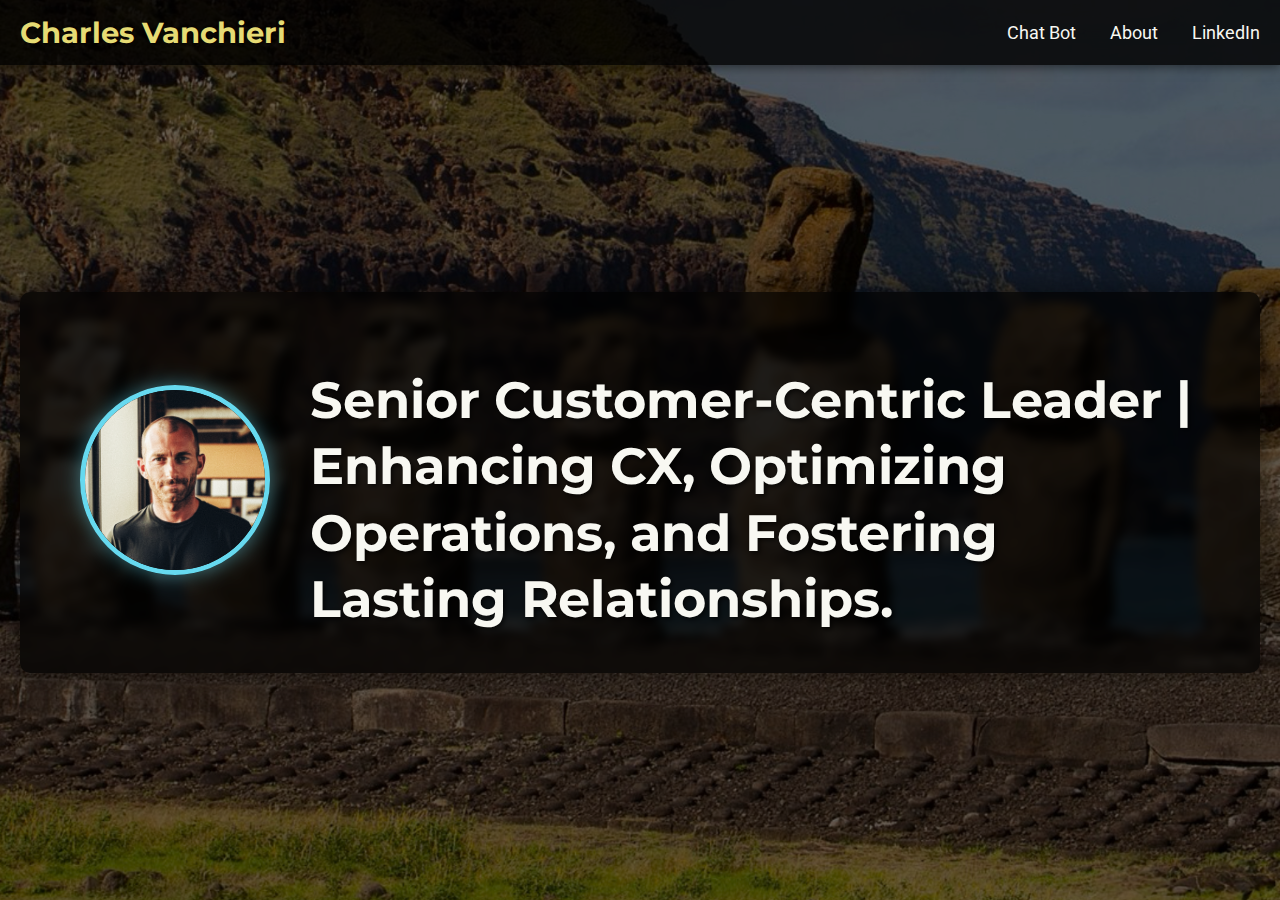
<file: index.html>
<!DOCTYPE html>
<html lang="en">
<head>
    <meta charset="UTF-8">
    <meta name="viewport" content="width=device-width, initial-scale=1.0">
    <title>Charles Vanchieri - Portfolio</title>
    <link rel="stylesheet" href="style.css">
    <link href="https://fonts.googleapis.com/css2?family=Montserrat:wght@700&family=Roboto:wght@400;700&display=swap" rel="stylesheet">
</head>
<body>
    <header class="main-header">
        <div class="header-content">
            <div class="logo">
                <a href="index.html" class="logo-link">Charles Vanchieri</a>
            </div>
            <nav class="main-nav">
                <a href="chat.html" class="nav-link">Chat Bot</a>
                <a href="about.html" class="nav-link">About</a>
                <a href="https://www.linkedin.com/in/cvanchieri6/" class="nav-link">LinkedIn</a>
            </nav>
        </div>
    </header>

    <main class="hero-section">
        <div class="hero-content">
            <div class="hero-image-container">
                <img src="PFPplaceholer.jpg" alt="Charles Vanchieri Profile Picture" class="hero-profile-picture">
            </div>
            <div class="hero-text-content">
                <h1>Senior Customer-Centric Leader | Enhancing CX, Optimizing Operations, and Fostering Lasting Relationships.</h1>

            </div>
        </div>
    </main>

</body>
</html>
</file>
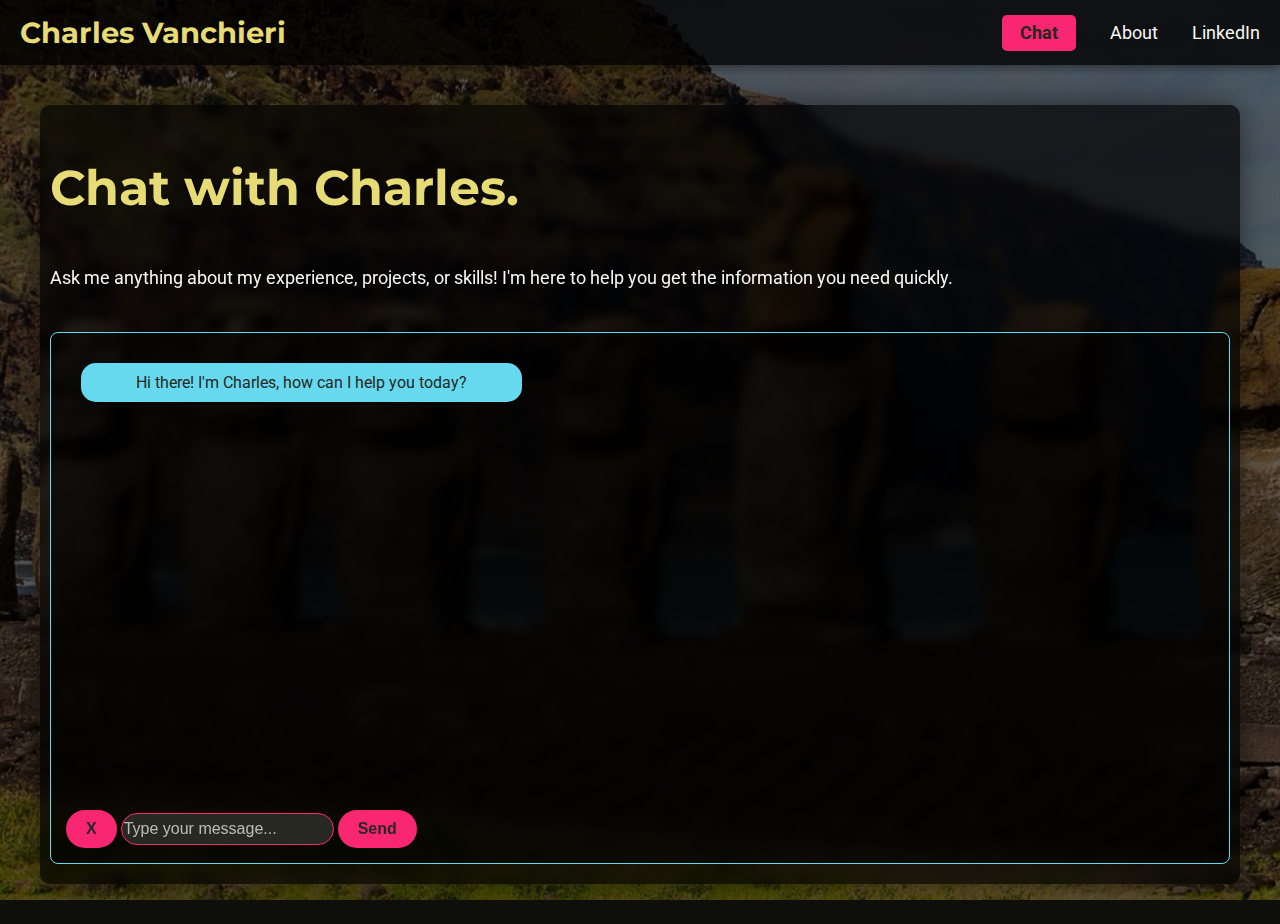
<file: chat.html>
<!DOCTYPE html>
<html lang="en">
<head>
    <meta charset="UTF-8">
    <meta name="viewport" content="width=device-width, initial-scale=1.0">
    <title>Charles Vanchieri - Chat with me</title>
    <link rel="stylesheet" href="style.css">
    <link href="https://fonts.googleapis.com/css2?family=Montserrat:wght@700&family=Roboto:wght@400;700&display=swap" rel="stylesheet">
</head>
<body>
    <header class="main-header">
        <div class="header-content">
            <div class="logo">
                <a href="index.html" class="logo-link">Charles Vanchieri</a>
            </div>
            <nav class="main-nav">
                <a href="chat.html" class="nav-link sign-up-btn" id="connect-wallet-btn">Chat</a>
                <a href="about.html" class="nav-link">About</a>
                <a href="https://www.linkedin.com/in/cvanchieri6/" class="nav-link">LinkedIn</a>
            </nav>
        </div>
    </header>

    <main class="chat-page-main">
        <div class="chat-container">
            <h1 class="chat-title">Chat with Charles.</h1>
            <p class="chat-intro-text">
                Ask me anything about my experience, projects, or skills! I'm here to help you get the information you need quickly.
            </p>
            
            <div id="chatbot-interface">
                <div id="chat-messages"></div>
                <div class="chat-input-area">
                    <button id="clear-button">X</button>
                    <input type="text" id="user-input" placeholder="Type your message...">
                    <button id="send-button">Send</button>
                </div>
            </div>
        </div>
    </main>
    <script>
        document.addEventListener('DOMContentLoaded', function() {
            const chatMessages = document.getElementById('chat-messages');
            const userInput = document.getElementById('user-input');
            const sendButton = document.getElementById('send-button');
            const clearButton = document.getElementById('clear-button');

            // Initial bot message when chat loads
            addInitialBotMessage();

            sendButton.addEventListener('click', sendMessage);
            clearButton.addEventListener('click', clearChat);
            userInput.addEventListener('keypress', function(e) {
                if (e.key === 'Enter') {
                    sendMessage();
                }
            });

            function addInitialBotMessage() {
                const initialMessageDiv = document.createElement('div');
                initialMessageDiv.classList.add('message', 'bot-message');
                initialMessageDiv.innerHTML = "Hi there! I'm Charles, how can I help you today?";
                chatMessages.appendChild(initialMessageDiv);
                chatMessages.scrollTop = chatMessages.scrollHeight;
            }

            function sendMessage() {
                const messageText = userInput.value.trim();
                if (messageText === '') return;

                // Add user message to chat
                const userMessageDiv = document.createElement('div');
                userMessageDiv.classList.add('message', 'user-message');
                userMessageDiv.textContent = messageText;
                chatMessages.appendChild(userMessageDiv);

                // Scroll to bottom
                chatMessages.scrollTop = chatMessages.scrollHeight;

                // Clear input
                userInput.value = '';

                // --- NEW: Send message to Python backend ---
                fetch('https://website-backend-a1eg.onrender.com/chat', { 
                    // Make sure this URL matches your Flask app's address and port
                    method: 'POST',
                    headers: {
                        'Content-Type': 'application/json',
                    },
                    body: JSON.stringify({ message: messageText }),
                })
                .then(response => response.json())
                .then(data => {
                    const botMessageDiv = document.createElement('div');
                    botMessageDiv.classList.add('message', 'bot-message');
                    botMessageDiv.textContent = data.response; 
                    // Get the AI's response from the backend
                    chatMessages.appendChild(botMessageDiv);
                    chatMessages.scrollTop = chatMessages.scrollHeight;
                })
                .catch((error) => {
                    console.error('Error:', error);
                    const errorMessageDiv = document.createElement('div');
                    errorMessageDiv.classList.add('message', 'bot-message', 'error-message');
                    errorMessageDiv.textContent = "Oops! Something went wrong with the AI. Please try again later. Check the browser console and backend server for details.";
                    chatMessages.appendChild(errorMessageDiv);
                    chatMessages.scrollTop = chatMessages.scrollHeight;
                });
                // --- END NEW ---
            }

            function clearChat() {
                chatMessages.innerHTML = ''; // Clear all messages
                addInitialBotMessage(); // Add the initial message back
                userInput.value = ''; // Clear input field
                chatMessages.scrollTop = chatMessages.scrollHeight; 
                // Scroll to bottom
            }
        });
    </script>
</body>
</html>
</file>
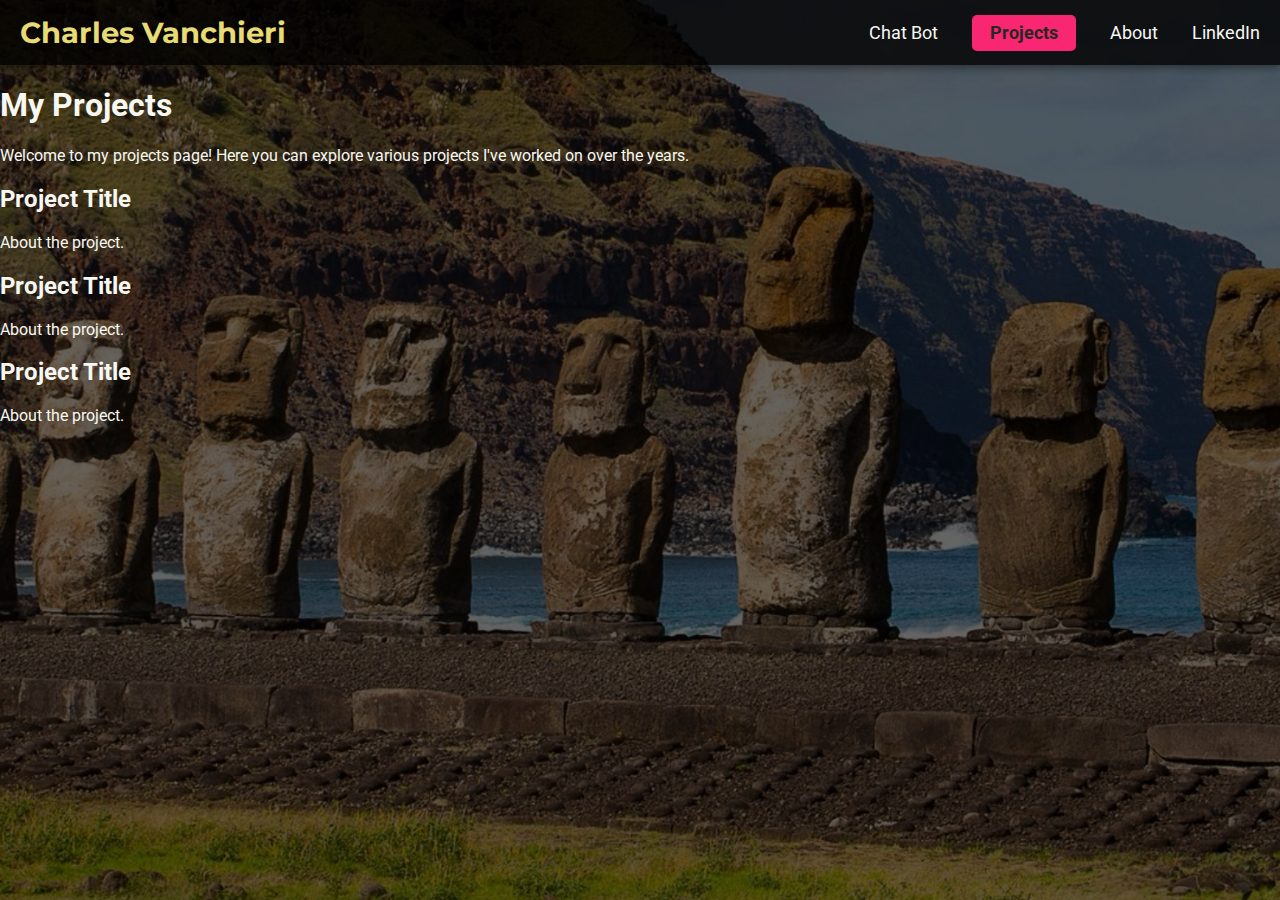
<file: projects.html>
<!DOCTYPE html>
<html lang="en">
<head>
    <meta charset="UTF-8">
    <meta name="viewport" content="width=device-width, initial-scale=1.0">
    <title>Charles Vanchieri - Projects</title>
    <link rel="stylesheet" href="style.css">
    <link href="https://fonts.googleapis.com/css2?family=Montserrat:wght@700&family=Roboto:wght@400;700&display=swap" rel="stylesheet">
</head>
<body>
    <header class="main-header">
        <div class="header-content">
            <div class="logo">
                <a href="index.html" class="logo-link">Charles Vanchieri</a>
            </div>
            <nav class="main-nav">
                <a href="chat.html" class="nav-link">Chat Bot</a>
                <a href="projects.html" class="nav-link sign-up-btn" id="connect-wallet-btn">Projects</a>
                <a href="about.html" class="nav-link">About</a>
                <a href="https://www.linkedin.com/in/cvanchieri6/" class="nav-link">LinkedIn</a>
            </nav>
        </div>
    </header>

    <main class="projects-page-main">
        <div class="projects-container">
            <h1 class="projects-title">My Projects</h1>
            <p class="projects-text">
                Welcome to my projects page! Here you can explore various projects I've worked on over the years.
            </p>
            
            <div class="project-item">
                <h2>Project Title</h2>
                <p>About the project.</p>
            </div>

            <div class="project-item">
                <h2>Project Title</h2>
                <p>About the project.</p>
            </div>

            <div class="project-item">
                <h2>Project Title</h2>
                <p>About the project.</p>
            </div>
            
            </div>
    </main>
</body>
</html>
</file>
<file: style.css>
/* Monokai Color Palette */
:root {
    --monokai-bg: #272822; /* Dark Grey/Black - fallback if image fails */
    --monokai-text: #F8F8F2; /* Off-White */
    --monokai-red: #F92672;
    --monokai-orange: #FD971F;
    --monokai-yellow: #E6DB74;
    --monokai-green: #A6E22E;
    --monokai-blue: #66D9EF;
    --monokai-purple: #AE81FF;
}

/* Base Styles */
body {
    margin: 0;
    font-family: 'Roboto', sans-serif;
    color: var(--monokai-text);
    background-color: var(--monokai-bg); /* Fallback background color */
    min-height: 100vh; /* Ensure body takes full viewport height */
    display: flex;
    flex-direction: column;

    /* Static Background Image */
    background-image: url('websitebackground.jpg'); /* Your specified background image */
    background-size: cover; /* Ensures the image covers the entire background */
    background-position: center; /* Centers the image */
    background-repeat: no-repeat; /* Prevents the image from repeating */
    background-attachment: fixed; /* Keeps the background fixed while content scrolls */
    position: relative; /* Needed for the pseudo-element overlay */
}

/* Overlay for the background image to enhance text readability */
body::before {
    content: '';
    position: absolute;
    top: 0;
    left: 0;
    right: 0;
    bottom: 0;
    background-color: rgba(0, 0, 0, 0.6); /* Dark overlay with 60% opacity */
    z-index: -1; /* Place behind content */
}

/* Header Styles */
.main-header {
    background-color: rgba(0, 0, 0, 0.8); /* Semi-transparent background */
    padding: 15px 0;
    box-shadow: 0 2px 10px rgba(0, 0, 0, 0.5);
    width: 100%;
}

.header-content {
    display: flex;
    justify-content: space-between;
    align-items: center;
    max-width: 1500px;
    margin: 0 auto;
    padding: 0 20px;
}

.logo .logo-link {
    font-family: 'Montserrat', sans-serif;
    font-weight: 700;
    font-size: 1.8em;
    color: var(--monokai-yellow);
    text-decoration: none;
    text-shadow: 1px 1px 3px rgba(0, 0, 0, 0.5);
}

.main-nav .nav-link {
    color: var(--monokai-text);
    text-decoration: none;
    font-weight: 400;
    margin-left: 30px;
    font-size: 1.1em;
    transition: color 0.3s ease;
}

.main-nav .nav-link:hover {
    color: var(--monokai-blue);
}

.main-nav .sign-up-btn {
    background-color: var(--monokai-red);
    color: var(--monokai-bg);
    padding: 8px 18px;
    border-radius: 5px;
    transition: background-color 0.3s ease;
    font-weight: 700;
}

.main-nav .sign-up-btn:hover {
    background-color: #55B7D1; /* A slightly lighter blue */
    color: var(--monokai-bg);
}

/* Hero Section Styles */
.hero-section {
    flex-grow: 1; /* Allows the hero section to take up available space */
    display: flex;
    justify-content: center;
    align-items: center;
    text-align: center;
    padding: 50px 20px; /* Add some padding around the content */
}

.hero-content {
    display: flex; /* Use flexbox for horizontal alignment */
    align-items: center; /* Vertically align items in the center */
    gap: 40px; /* Space between image and text */
    background-color: rgba(0, 0, 0, 0.7); /* Semi-transparent background for the content box */
    padding: 40px 60px;
    border-radius: 10px;
    backdrop-filter: blur(5px); /* Frosted glass effect */
    max-width: 1200px; /* Max width for the content box, increased to accommodate side-by-side */
    width: 100%;
    box-shadow: 0 0 30px rgba(0, 0, 0, 0.5);
    text-align: left; /* Align text within the content box to the left */
}

.hero-image-container {
    flex-shrink: 0; /* Prevent image from shrinking */
    margin-bottom: 0; /* Remove previous margin if stacking */
}

.hero-profile-picture {
    width: 180px; /* Larger size for the profile picture */
    height: 180px;
    border-radius: 50%; /* Make it circular */
    border: 5px solid var(--monokai-blue); /* Add a border matching the theme */
    object-fit: cover; /* Ensure the image covers the area without distortion */
    box-shadow: 0 0 20px rgba(102, 217, 239, 0.5); /* Glowing effect around the picture */
}

.hero-text-content {
    flex-grow: 1; /* Allow text content to take remaining space */
}

.hero-text-content h1 {
    font-family: 'Montserrat', sans-serif;
    font-weight: 700;
    font-size: clamp(2em, 4vw, 3.5em); /* Responsive font size */
    color: var(--monokai-text);
    margin-bottom: 0; /* Remove default margin from h1 */
    line-height: 1.3;
    text-shadow: 2px 2px 5px rgba(0, 0, 0, 0.7);
    text-align: left; /* Ensure the text is aligned left */
}

/* Responsive adjustments for Hero Section */
@media (max-width: 900px) { /* Adjust breakpoint for stacking */
    .hero-content {
        flex-direction: column; /* Stack image and text vertically on smaller screens */
        padding: 30px 40px;
        text-align: center; /* Center text when stacked */
    }

    .hero-image-container {
        margin-bottom: 30px; /* Add space back when stacked, will be overridden for smaller mobiles */
    }

    .hero-text-content h1 {
        text-align: center; /* Center the text when stacked */
    }
}

@media (max-width: 768px) {
    .hero-profile-picture {
        width: 150px;
        height: 150px;
    }

    /* Reduce header text size on mobile */
    .logo .logo-link {
        font-size: 1.4em; /* Smaller font size for mobile header */
    }

    /* Remove space between image and text on index page mobile view */
    .hero-image-container {
        margin-bottom: 0; /* Remove margin below the image on small screens */
    }

    .hero-text-content h1 {
        margin-top: 15px; /* Add a small top margin to the text for separation from image */
        font-size: clamp(1.5em, 3.5vw, 2.5em); /* Adjust font size further for smaller screens */
    }
}

@media (max-width: 480px) {
    .header-content {
        flex-direction: column;
        text-align: center;
    }

    .main-nav {
        margin-top: 15px;
    }

    .main-nav .nav-link {
        margin: 0 10px;
    }

    .hero-content {
        padding: 20px;
        gap: 20px; /* Reduce gap on very small screens */
    }

    .hero-profile-picture {
        width: 120px;
        height: 120px;
    }

    .hero-text-content h1 {
        font-size: clamp(1.2em, 3vw, 2em); /* Further adjustment for very small screens */
    }
}

/* About Page Styles */
.about-page-main {
    flex-grow: 1;
    display: flex;
    justify-content: center;
    align-items: center;
    padding: 40px 20px;
}

.about-container {
    background-color: rgba(0, 0, 0, 0.7);
    padding: 30px 80px; /* Increased horizontal padding */
    border-radius: 10px;
    backdrop-filter: blur(5px);
    max-width: 1200px; /* Increased max-width for wider box */
    width: 100%;
    box-shadow: 0 0 30px rgba(0, 0, 0, 0.5);
    color: var(--monokai-text);
    text-align: left;
}

/* Specific styles for text within the About Me (about-container) */
.about-container .about-text {
    text-align: left;
    margin-top: 15px;
    margin-bottom: 0;
    font-size: clamp(2.5em, 3.8vw, 3.45em); /* Keep the larger font size */
    line-height: 1.7;
}

.about-title {
    font-family: 'Montserrat', sans-serif;
    font-weight: 700;
    color: var(--monokai-yellow);
    font-size: clamp(3em, 4vw, 5em);
    margin-bottom: 30px;
    text-align: center;
    text-shadow: 1px 1px 3px rgba(0, 0, 0, 0.5);
}

/* Accordion Styles */
.accordion {
    margin-top: 20px;
}

.accordion-header {
    background-color: var(--monokai-red);
    color: var(--monokai-bg);
    cursor: pointer;
    padding: 10px;
    width: 90%;
    border: none;
    text-align: left;
    outline: none;
    font-size: 1.5em;
    font-weight: 700;
    transition: 0.4s;
    border-radius: 8px;
    display: flex;
    justify-content: space-between;
    align-items: center;
}

.accordion-header:hover {
    background-color: #55B7D1;
}

.accordion-header.active {
    background-color: var(--monokai-blue);
    color: var(--monokai-bg);
}

.accordion-header .icon::before { /* Use ::before pseudo-element for the arrow */
    content: '\25BC'; /* Unicode for a down arrow */
    font-size: 1em; /* Adjust size relative to parent font size */
    transition: transform 0.3s ease-in-out;
    display: inline-block; /* Essential for transform to work */
}

.accordion-header.active .icon::before {
    transform: rotate(-180deg); /* Rotate the arrow when active */
}

.accordion-content {
    padding: 0 18px;
    background-color: rgba(0, 0, 0, 0.3);
    max-height: 0;
    overflow: hidden;
    transition: max-height 0.2s ease-out;
    border-radius: 0 0 8px 8px;
    color: var(--monokai-text);
}

.accordion-content pre {
    white-space: pre-wrap; /* Ensures text wraps within the container */
    word-wrap: break-word; /* Breaks long words if necessary */
    padding: 15px 0;
    margin: 0;
    font-size: 3em; /* Adjust font size for resume content */
    line-height: 1.6;
    color: var(--monokai-text);
}

/* Responsive adjustments for About page */
@media (max-width: 1200px) {
    .about-container {
        max-width: 90%;
        padding: 30px 40px;
    }
}

@media (max-width: 768px) {
    .about-container {
        padding: 20px 30px;
    }

    .about-container .about-text {
        font-size: clamp(1.2em, 3vw, 1.5em);
    }

    .about-title {
        font-size: clamp(2em, 5vw, 3em);
    }

    .accordion-header {
        font-size: 1.2em;
        padding: 15px;
    }

    .accordion-content pre {
        font-size: .9em;
    }
}

@media (max-width: 480px) {
    .about-container {
        padding: 15px 20px;
    }

    .about-container .about-text {
        font-size: clamp(1em, 2.5vw, 1.2em);
    }

    .about-title {
        font-size: clamp(1.5em, 4vw, 2.5em);
    }

    .accordion-header {
        font-size: 1em;
        padding: 12px;
    }
}

/* --- Chat Page Styles --- */
.chat-page-main {
    flex-grow: 1;
    display: flex;
    justify-content: center;
    align-items: center;
    padding: 40px 40px; /* Changed horizontal padding to 0 */
}

.chat-container {
    background-color: rgba(0, 0, 0, 0.7); /* Same as about-container */
    padding: 20px 10px; /* Reduced horizontal padding to give more room */
    border-radius: 10px; /* Same as about-container */
    backdrop-filter: blur(5px); /* Same as about-container */
    max-width: 1250px; /* Increased max-width significantly */
    width: 100%; /* Same as about-container */
    box-shadow: 0 0 30px rgba(0, 0, 0, 0.5); /* Same as about-container */
    color: var(--monokai-text); /* Same as about-container */
    text-align: left; /* Aligned left, matching about-container */
    display: flex;
    flex-direction: column;
    gap: 20px; /* Space between elements */
}

.chat-title {
    font-family: 'Montserrat', sans-serif;
    font-weight: 700;
    color: var(--monokai-yellow);
    font-size: clamp(2.5em, 3.8vw, 3.45em); /* Similar to about-text for consistency */
    margin-bottom: 10px;
    text-shadow: 1px 1px 3px rgba(0, 0, 0, 0.5);
    text-align: left; /* Align title left, matching about-text */
}

.chat-intro-text {
    font-size: 1.1em;
    line-height: 1.6;
    margin-bottom: 20px;
    color: var(--monokai-text);
    text-align: left; /* Align intro text left, matching about-text */
}

/* Chatbot Interface Specific Styles */
#chatbot-interface {
    border: 1px solid var(--monokai-blue);
    border-radius: 8px;
    overflow: hidden;
    display: flex;
    flex-direction: column;
     padding: 15px 15px; /* <--- ADD THIS LINE to allow the input box to expand horizontally */
    height: 500px; /* Fixed height for the chat window */
    background-color: rgba(0, 0, 0, 0.5); /* Slightly darker background for chat area */
}

#chat-messages {
    flex-grow: 1;
    padding: 15px;
    overflow-y: auto; /* Enable scrolling for messages */
    display: flex;
    flex-direction: column;
    gap: 10px;
}

.message {
    padding: 10px 55px;
    border-radius: 15px;
    max-width: 80%;
    word-wrap: break-word;
}

.user-message {
    align-self: center;
    background-color: var(--monokai-green);
    color: var(--monokai-bg);
}

.bot-message {
    align-self: flex-start;
    background-color: var(--monokai-blue);
    color: var(--monokai-bg);
}

#chat-input-area {
    display: flex;
    padding: 10px 0px; /* Reduced padding to maximize input width */
    border-top: 1px solid var(--monokai-blue);
    background-color: rgba(0, 0, 0, 0.6);
    gap: 10px;
    align-items: center;
    width: 100%;
    box-sizing: border-box;
    flex-wrap: nowrap;
}

#user-input {
    flex: 1; /* Use flex: 1 instead of flex-grow: 1 */
    padding: 6px 2px;
    border-radius: 20px;
    border: 1px solid var(--monokai-red);
    background-color: var(--monokai-bg);
    color: var(--monokai-text);
    font-size: 1em;
    outline: none;
    min-width: 0; /* Allow input to shrink if needed */
    width: auto; /* Let flexbox handle the width */
    box-sizing: border-box; /* Include padding and border in width calculation */
}

#user-input::placeholder {
    color: rgba(248, 248, 242, 0.7);
}

/* Styling for both Send and Clear buttons */
#send-button,
#clear-button {
    background-color: var(--monokai-red);
    color: var(--monokai-bg);
    border: none;
    padding: 10px 20px;
    border-radius: 20px;
    cursor: pointer;
    font-weight: 700;
    transition: background-color 0.3s ease;
    flex-shrink: 0; /* Prevent buttons from shrinking */
    white-space: nowrap; /* Prevent button text from wrapping */
}

#send-button {
    font-size: 1em;
}

#clear-button {
    font-size: 1em;
}

#send-button:hover,
#clear-button:hover {
    background-color: var(--monokai-orange);
}

/* Responsive adjustments for Chat page */
@media (max-width: 1200px) {
    .chat-container {
        /* Removed: max-width: 90%; */
        padding: 30px 40px; /* Adjusted padding for this breakpoint */
    }
}

@media (max-width: 768px) {
    .chat-container {
        padding: 15px 30px;
    }

    .chat-title {
        font-size: clamp(1.8em, 4vw, 2.5em);
    }

    .chat-intro-text {
        font-size: 0.9em;
    }

    #chatbot-interface {
        height: 400px;
    }

    #chat-input-area {
        padding: 12px; /* Slightly reduce padding on smaller screens */
        gap: 8px; /* Reduce gap slightly */
    }

    #user-input {
        padding: 8px 12px;
        font-size: 0.9em;
    }

    #send-button,
    #clear-button {
        padding: 8px 15px;
        font-size: 0.9em;
    }
}

@media (max-width: 480px) {
    .chat-container {
        padding: 15px 20px;
    }

    .chat-title {
        font-size: clamp(1.5em, 3.5vw, 2em);
    }

    #chatbot-interface {
        height: 350px;
    }

    #chat-input-area {
        flex-direction: row;
        padding: 8px 10px;
        gap: 5px;
        max-width: 420px;
        margin: 0 auto;
        flex-wrap: nowrap;
    }

    #user-input {
        padding: 6px 2px;
        font-size: 0.8em;
        min-width: 0;
    }

    #send-button,
    #clear-button {
        padding: 6px 5px;
        font-size: 0.8em;
    }

    #clear-button { /* NEW RULE: Make the clear button circular */
        width: 32px;    /* Fixed width */
        height: 32px;   /* Fixed height to make it square initially */
        padding: 0;     /* Remove existing padding as size is fixed */
        border-radius: 50%; /* Make it a circle */
        display: flex;  /* Use flexbox to center content */
        align-items: center; /* Center 'X' vertically */
        justify-content: center; /* Center 'X' horizontally */
        flex-shrink: 0; /* Ensure it maintains its size and doesn't shrink */
    }
}
</file>
